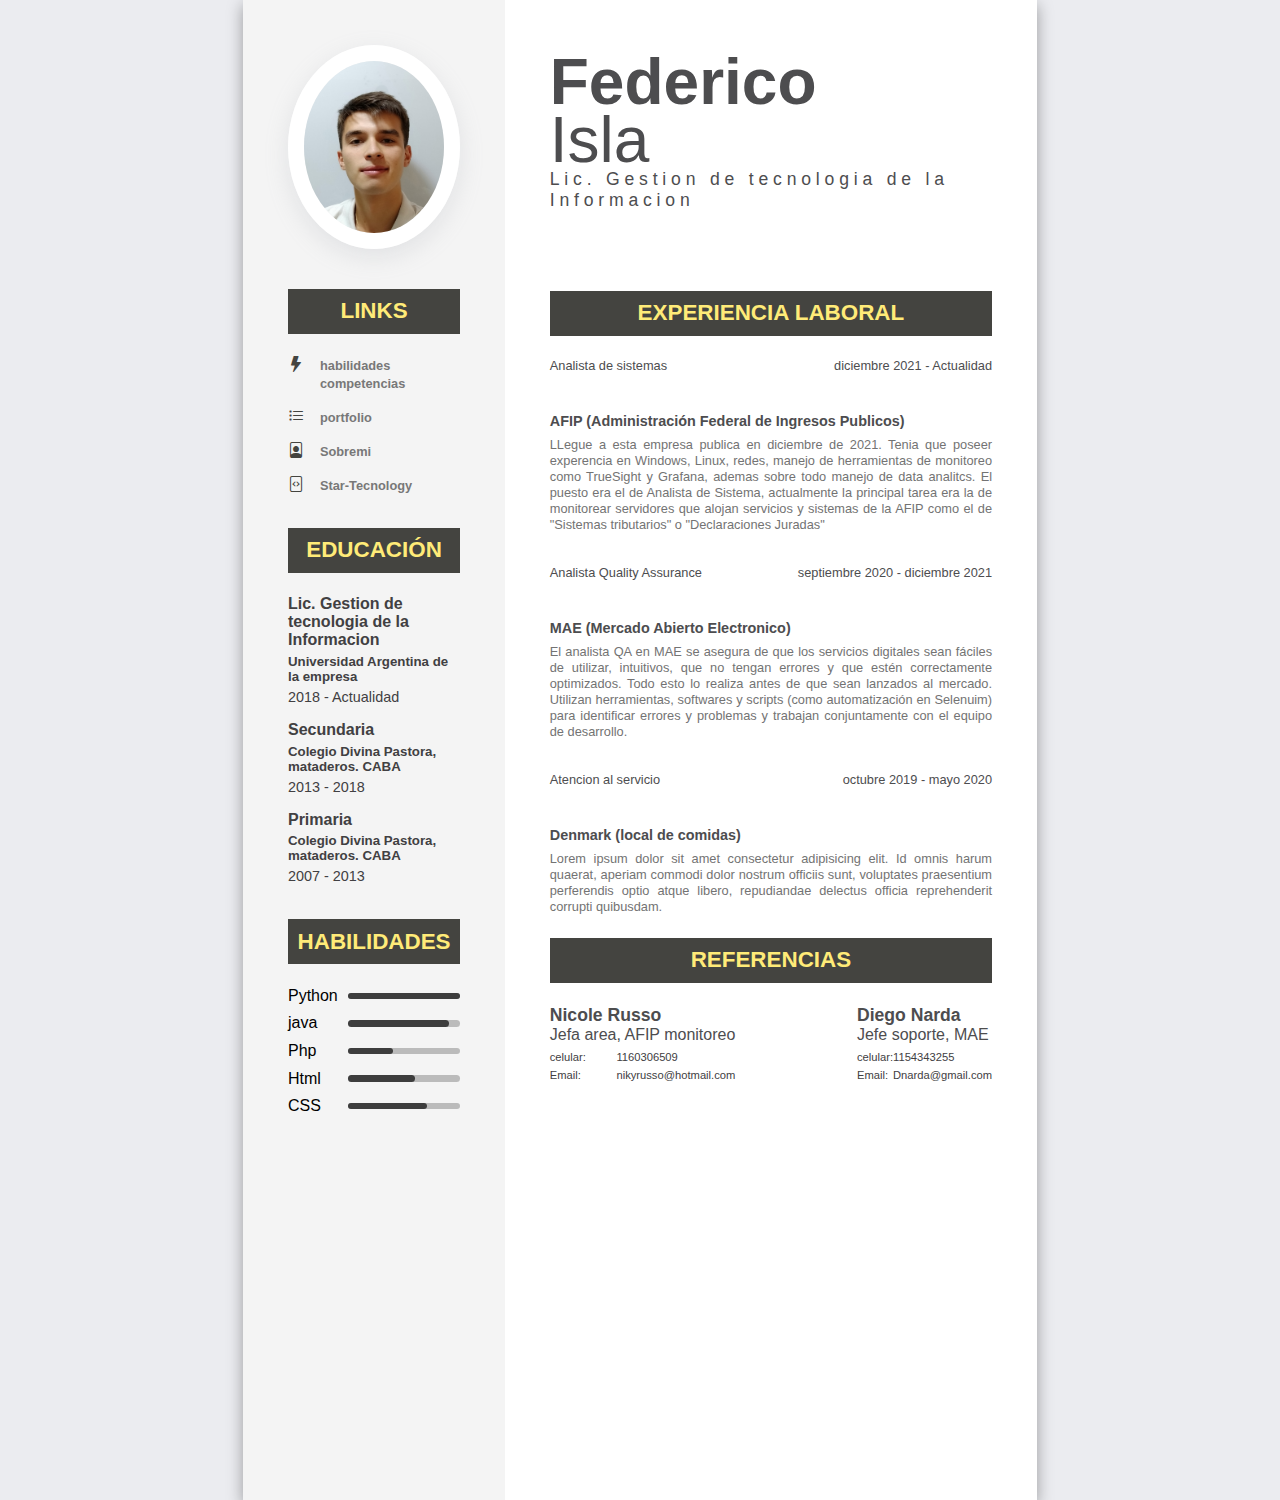
<file: index.html>
<!DOCTYPE html>
<html lang="en">
<head>
    <meta charset="UTF-8">
    <meta http-equiv="X-UA-Compatible" content="IE=edge">
    <meta name="viewport" content="width=device-width, initial-scale=1.0">
    <link rel="icon" href="icono.png">
    <link rel="stylesheet" href="https://cdn.jsdelivr.net/npm/bootstrap-icons@1.9.1/font/bootstrap-icons.css">
    <title>Curricumul - Federico Isla</title>
    <link rel="stylesheet" href="diseño.css">
</head>
<body>
    <section class="seccion-general">
        <div class="parte-izquierda">
            <div class="caja-foto">
                <img src="perfil.jpg" alt="">
            </div>
            <div class="contacto-caja">
                <h2 class="titulo">links</h2>
                <div class="contacto-lista">
                    <div class="iconos">
                        <i class="bi bi-lightning-fill"></i>
                    </div>
                    <div class="contacto-texto">
                        <a href="habilidades-competencias.html">habilidades competencias</a>
                    </div>
                </div>
                <div class="contacto-lista">
                    <div class="iconos">
                        <i class="bi bi-list-task"></i>
                    </div>
                    <div class="contacto-texto">
                        <a href="portfolio.html">portfolio</a>
                    </div>
                </div>
                <div class="contacto-lista">
                    <div class="iconos">
                        <i class="bi bi-file-person"></i>
                    </div>
                    <div class="contacto-texto">
                        <a href="sobremi.html">Sobremi</a>
                    </div>
                </div>
                <div class="contacto-lista">
                    <div class="iconos">
                        <i class="bi bi-file-code"></i>
                    </div>
                    <div class="contacto-texto">
                        <a href="https://federicoisla72.github.io/Grupo-6---Desarrollo-web/">Star-Tecnology</a>
                    </div>
                </div>
            </div>
            <div class="educación-caja">
                <h2 class="titulo">Educación</h2>
                <div class="curso">
                    <h2 class="educación-titulo">Lic. Gestion de tecnologia de la Informacion</h2>
                    <h5 class="colegio-nombre">Universidad Argentina de la empresa</h5>
                    <p class="educación-fecha">2018 - Actualidad</p>
                </div>
                <div class="curso">
                    <h2 class="educación-titulo">Secundaria</h2>
                    <h5 class="colegio-nombre">Colegio Divina Pastora, mataderos. CABA</h5>
                    <p class="educación-fecha">2013 - 2018</p>
                </div>
                <div class="curso">
                    <h2 class="educación-titulo">Primaria</h2>
                    <h5 class="colegio-nombre">Colegio Divina Pastora, mataderos. CABA</h5>
                    <p class="educación-fecha">2007 - 2013</p>
                </div>
            </div>
            <div class="Habilidades-caja">
                <h2 class="titulo">Habilidades</h2>
                <div class="habilidad">
                    <div class="habilidad-izquierda">
                        <p>Python</p>
                    </div>
                    <div class="habilidad-derecha">
                        <div class="barrita-porcentaje">
                            <div class="barrita" style="width: 100%;"></div>
                        </div>
                    </div>
                </div>
                <div class="habilidad">
                    <div class="habilidad-izquierda">
                        <p>java</p>
                    </div>
                    <div class="habilidad-derecha">
                        <div class="barrita-porcentaje">
                            <div class="barrita" style="width: 90%;"></div>
                        </div>
                    </div>
                </div>
                <div class="habilidad">
                    <div class="habilidad-izquierda">
                        <p>Php</p>
                    </div>
                    <div class="habilidad-derecha">
                        <div class="barrita-porcentaje">
                            <div class="barrita" style="width: 40%;"></div>
                        </div>
                    </div>
                </div>
                <div class="habilidad">
                    <div class="habilidad-izquierda">
                        <p>Html</p>
                    </div>
                    <div class="habilidad-derecha">
                        <div class="barrita-porcentaje">
                            <div class="barrita" style="width: 60%;"></div>
                        </div>
                    </div>
                </div>
                <div class="habilidad">
                    <div class="habilidad-izquierda">
                        <p>CSS</p>
                    </div>
                    <div class="habilidad-derecha">
                        <div class="barrita-porcentaje">
                            <div class="barrita" style="width: 70%;"></div>
                        </div>
                    </div>
                </div>
            </div>
        </div>
        <div class="parte-derecha">
            <div class="encabezado">
                <h1 class="nombre">Federico</h1>
                <h1 class="apellido">Isla</h1>
                <p class="posicion">Lic. Gestion de tecnologia de la Informacion</p>
            </div>
            <div class="trabajo-caja">
                <h2 class="titulo">Experiencia Laboral</h2>
                <div class="trabajo">
                    <div class="fecha-trabajo">
                        <p class="trabajo">Analista de sistemas</p>
                        <p class="fecha">diciembre 2021 - Actualidad</p>
                    </div>
                    <h2 class="nombre-empresa">AFIP (Administración Federal de Ingresos Publicos)</h2>
                    <p class="texto-trabajo">LLegue a esta empresa publica en diciembre de 2021. Tenia que poseer experencia en
                        Windows, Linux, redes, manejo de herramientas de monitoreo como TrueSight y Grafana, ademas sobre todo manejo de data analitcs.
                        El puesto era el de Analista de Sistema, actualmente la principal tarea era la de monitorear servidores que alojan servicios y sistemas de la AFIP
                        como el de "Sistemas tributarios" o "Declaraciones Juradas"
                    </p>
                </div>
                <div class="trabajo">
                    <div class="fecha-trabajo">
                        <p class="trabajo">Analista Quality Assurance</p>
                        <p class="fecha">septiembre 2020 - diciembre 2021</p>
                    </div>
                    <h2 class="nombre-empresa">MAE (Mercado Abierto Electronico)</h2>
                    <p class="texto-trabajo">El analista QA en MAE se asegura de que los servicios digitales sean fáciles de utilizar, intuitivos, que no tengan errores 
                        y que estén correctamente optimizados. Todo esto lo realiza antes de que sean lanzados al mercado.
                        Utilizan herramientas, softwares y scripts (como automatización en Selenuim) para identificar errores y problemas y trabajan 
                        conjuntamente con el equipo de desarrollo.</p>
                </div>
                <div class="trabajo">
                    <div class="fecha-trabajo">
                        <p class="trabajo">Atencion al servicio</p>
                        <p class="fecha">octubre 2019 - mayo 2020</p>
                    </div>
                    <h2 class="nombre-empresa">Denmark (local de comidas)</h2>
                    <p class="texto-trabajo">Lorem ipsum dolor sit amet consectetur adipisicing elit. Id omnis harum quaerat, aperiam commodi dolor nostrum officiis sunt, 
                        voluptates praesentium perferendis optio atque libero, repudiandae delectus officia reprehenderit corrupti quibusdam.</p>
                </div>
            </div>
            <div class="referencia-caja">
                <h2 class="titulo">Referencias</h2>
                <div class="referencias">
                    <div class="referencia-izquierda">
                        <h4 class="nombre">Nicole Russo</h4>
                        <p class="nombre-compañia">Jefa area, AFIP monitoreo</p>
                        <div class="celular">
                            <div class="celular-texto">
                                <p>celular:</p>
                                <p>Email:</p>
                            </div>
                            <div class="numero-celular">
                                <p>1160306509</p>
                                <p>nikyrusso@hotmail.com</p>
                            </div>
                        </div>
                    </div>
                    <div class="referencia-derecha">
                        <h4 class="nombre">Diego Narda</h4>
                        <p class="nombre-compañia">Jefe soporte, MAE</p>
                        <div class="celular">
                            <div class="celular-texto">
                                <p>celular:</p>
                                <p>Email:</p>
                            </div>
                            <div class="numero-celular">
                                <p>1154343255</p>
                                <p>Dnarda@gmail.com</p>
                            </div>
                        </div>
                    </div>
                </div>
            </div>
        </div>
    </section>
</body>
</html>
</file>
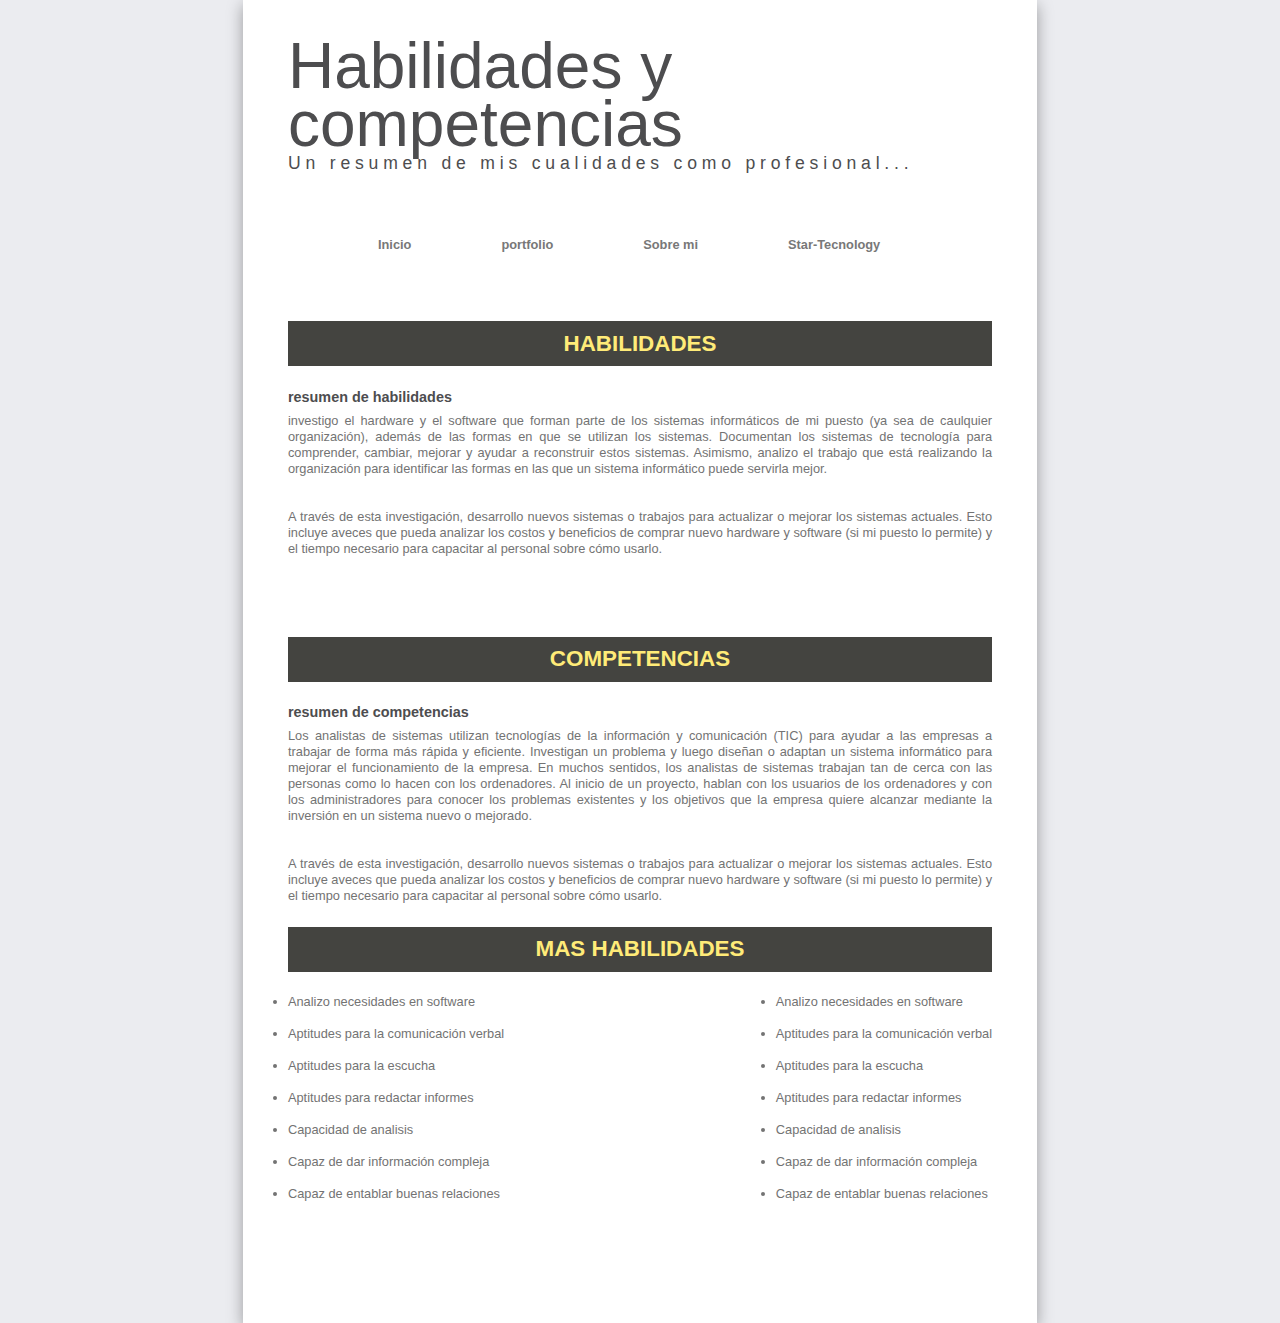
<file: habilidades-competencias.html>
<!DOCTYPE html>
<html lang="en">
<head>
    <meta charset="UTF-8">
    <meta http-equiv="X-UA-Compatible" content="IE=edge">
    <meta name="viewport" content="width=device-width, initial-scale=1.0">
    <title>Habilidades y competencias</title>
    <link rel="icon" href="icono.png">
    <link rel="stylesheet" href="diseño-habilidades-competencias.css">
</head>
<body>
    <section class="seccion-general">
        <div class="parte-general">
            <div class="encabezado">
                <h1 class="apellido">Habilidades y</h1>
                <h1 class="apellido">competencias</h1>
                <p class="posicion">Un resumen de mis cualidades como profesional...</p>
            </div>
            <div class="menu">
                <nav>
                    <ul>
                      <li><a href="index.html">Inicio</a></li>
                      <li><a href="portfolio.html">portfolio</a></li>
                      <li><a href="sobremi.html">Sobre mi</a></li>
                      <li><a href="https://federicoisla72.github.io/Grupo-6---Desarrollo-web/">Star-Tecnology</a></li>
                    </ul>
                </nav>
            </div>
            <div class="trabajo-caja">
                <h2 class="titulo">habilidades</h2>
                <div class="trabajo">
                    <h2 class="nombre-empresa">resumen de habilidades</h2>
                    <p class="texto-trabajo">investigo el hardware y el software que forman parte de los sistemas informáticos de mi puesto
                        (ya sea de caulquier organización), además de las formas en que se utilizan los sistemas. Documentan los sistemas de tecnología para 
                        comprender, cambiar, mejorar y ayudar a reconstruir estos sistemas. Asimismo, analizo el trabajo que está 
                        realizando la organización para identificar las formas en las que un sistema informático puede servirla mejor.
                    </p>
                </div>
                <div class="trabajo">
                    <p class="texto-trabajo">A través de esta investigación, desarrollo nuevos sistemas o trabajos para actualizar o mejorar los sistemas actuales. 
                         Esto incluye aveces que pueda analizar los costos y beneficios de comprar nuevo hardware 
                        y software (si mi puesto lo permite) y el tiempo necesario para capacitar al personal sobre cómo usarlo.</p>
                </div>
            </div>
            <div class="trabajo-caja">
                <h2 class="titulo">Competencias</h2>
                <div class="trabajo">
                    <h2 class="nombre-empresa">resumen de competencias</h2>
                    <p class="texto-trabajo">Los analistas de sistemas utilizan tecnologías de la información y comunicación (TIC) para ayudar a las empresas a trabajar
                         de forma más rápida y eficiente. Investigan un problema y luego diseñan o adaptan un sistema informático para mejorar el funcionamiento de la empresa.
                        En muchos sentidos, los analistas de sistemas trabajan tan de cerca con las personas como lo hacen con los ordenadores. Al inicio de un proyecto, hablan
                        con los usuarios de los ordenadores y con los administradores para conocer los problemas existentes y los objetivos que la empresa quiere alcanzar mediante la inversión en un sistema nuevo o mejorado.
                    </p>
                </div>
                <div class="trabajo">
                    <p class="texto-trabajo">A través de esta investigación, desarrollo nuevos sistemas o trabajos para actualizar o mejorar los sistemas actuales. 
                         Esto incluye aveces que pueda analizar los costos y beneficios de comprar nuevo hardware 
                        y software (si mi puesto lo permite) y el tiempo necesario para capacitar al personal sobre cómo usarlo.</p>
                </div>
            </div>
            <div class="referencia-caja">
                <h2 class="titulo">mas habilidades</h2>
                <div class="referencias">
                    <div class="referencia-izquierda">
                        <li class="nombre-compañia">Analizo necesidades en software</li>
                        <li class="nombre-compañia">Aptitudes para la comunicación verbal</li>
                        <li class="nombre-compañia">Aptitudes para la escucha</li>
                        <li class="nombre-compañia">Aptitudes para redactar informes</li>
                        <li class="nombre-compañia">Capacidad de analisis</li>
                        <li class="nombre-compañia">Capaz de dar información compleja</li>
                        <li class="nombre-compañia">Capaz de entablar buenas relaciones</li>
                    </div>
                    <div class="referencia-derecha">
                        <li class="nombre-compañia">Analizo necesidades en software</li>
                        <li class="nombre-compañia">Aptitudes para la comunicación verbal</li>
                        <li class="nombre-compañia">Aptitudes para la escucha</li>
                        <li class="nombre-compañia">Aptitudes para redactar informes</li>
                        <li class="nombre-compañia">Capacidad de analisis</li>
                        <li class="nombre-compañia">Capaz de dar información compleja</li>
                        <li class="nombre-compañia">Capaz de entablar buenas relaciones</li>
                    </div>
                </div>
            </div>
        </div>
    </section>
</body>
</html>
</file>
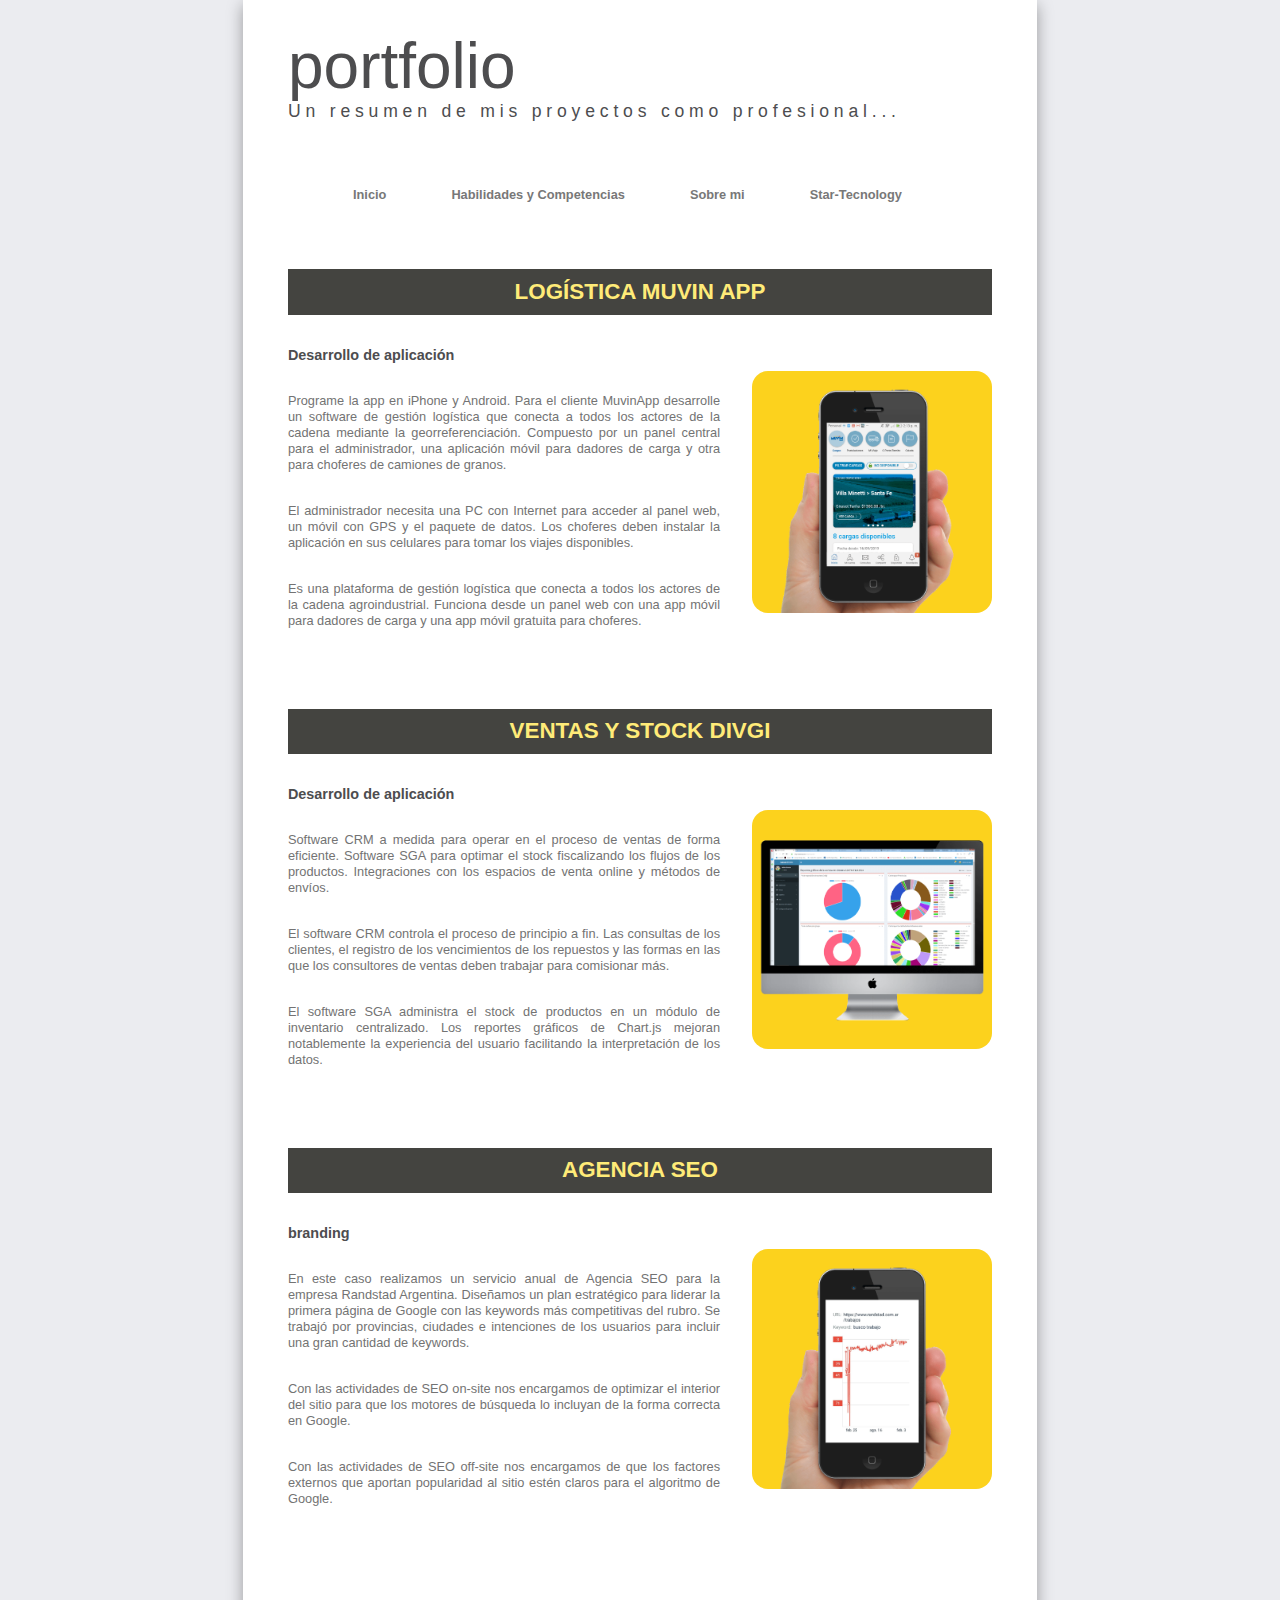
<file: portfolio.html>
<!DOCTYPE html>
<html lang="en">
<head>
    <meta charset="UTF-8">
    <meta http-equiv="X-UA-Compatible" content="IE=edge">
    <meta name="viewport" content="width=device-width, initial-scale=1.0">
    <link rel="icon" href="icono.png">
    <title>Portfolio</title>
    <link rel="stylesheet" href="portfolio.css">
</head>
<body>
    <section class="seccion-general">
        <div class="parte-general">
            <div class="encabezado">
                <h1 class="apellido">portfolio</h1>
                <p class="posicion">Un resumen de mis proyectos como profesional...</p>
            </div>
            <div class="menu">
                <nav>
                    <ul>
                      <li><a href="index.html">Inicio</a></li>
                      <li><a href="habilidades-competencias.html">Habilidades y Competencias</a></li>
                      <li><a href="sobremi.html">Sobre mi</a></li>
                      <li><a href="https://federicoisla72.github.io/Grupo-6---Desarrollo-web/">Star-Tecnology</a></li>
                    </ul>
                </nav>
            </div>
            <div class="trabajo-caja">
                <h2 class="titulo">logística muvin app</h2>
                <div class="trabajo">
                    <h2 class="nombre-empresa">Desarrollo de aplicación</h2>
                    <img src="app.png" alt="">
                    <p class="texto-trabajo">Programe la app en iPhone y Android.
                        Para el cliente MuvinApp desarrolle un software de gestión logística que conecta a todos 
                        los actores de la cadena mediante la georreferenciación.
                        Compuesto por un panel central para el administrador, una aplicación móvil para dadores de
                        carga y otra para choferes de camiones de granos.
                    </p>
                    <p class="texto-trabajo">
                        El administrador necesita una PC con Internet para acceder al panel web, un móvil con GPS 
                        y el paquete de datos. Los choferes deben instalar la aplicación en sus celulares para tomar los viajes disponibles. 
                    </p>
                    <p class="texto-trabajo">
                        Es una plataforma de gestión logística que conecta a todos los actores de la cadena agroindustrial.
                        Funciona desde un panel web con una app móvil para dadores de carga y una app móvil gratuita para choferes.
                    </p>
                </div>
            </div>
            <div class="trabajo-caja">
                <h2 class="titulo">ventas y stock divgi</h2>
                <div class="trabajo">
                    <h2 class="nombre-empresa">Desarrollo de aplicación</h2>
                    <img src="app2.png" alt="">
                    <p class="texto-trabajo">Software CRM a medida para operar en el proceso de ventas de forma eficiente.
                        Software SGA para optimar el stock fiscalizando los flujos de los productos.
                        Integraciones con los espacios de venta online y métodos de envíos.
                    </p>
                    <p class="texto-trabajo">
                        El software CRM controla el proceso de principio a fin. Las consultas de los clientes, el registro 
                        de los vencimientos de los repuestos y las formas en las que los consultores de ventas deben trabajar para comisionar más.
                    </p>
                    <p class="texto-trabajo">
                        El software SGA administra el stock de productos en un módulo de inventario centralizado. Los reportes gráficos de Chart.js 
                        mejoran notablemente la experiencia del usuario facilitando la interpretación de los datos. 
                    </p>
                </div>
            </div>
            <div class="trabajo-caja">
                <h2 class="titulo">agencia seo</h2>
                <div class="trabajo">
                    <h2 class="nombre-empresa">branding</h2>
                    <img src="app3.png" alt="">
                    <p class="texto-trabajo">En este caso realizamos un servicio anual de Agencia SEO para la empresa Randstad Argentina.
                        Diseñamos un plan estratégico para liderar la primera página de Google con las keywords más competitivas del rubro.
                        Se trabajó por provincias, ciudades e intenciones de los usuarios para incluir una gran cantidad de keywords. 
                    </p>
                    <p class="texto-trabajo">
                        Con las actividades de SEO on-site nos encargamos de optimizar el interior del sitio para que los motores de búsqueda 
                        lo incluyan de la forma correcta en Google.
                    </p>
                    <p class="texto-trabajo">
                        Con las actividades de SEO off-site nos encargamos de que los factores externos que aportan popularidad al sitio estén 
                        claros para el algoritmo de Google.
                    </p>
                </div>
            </div>
        </div>
    </section>
</body>
</html>
</file>
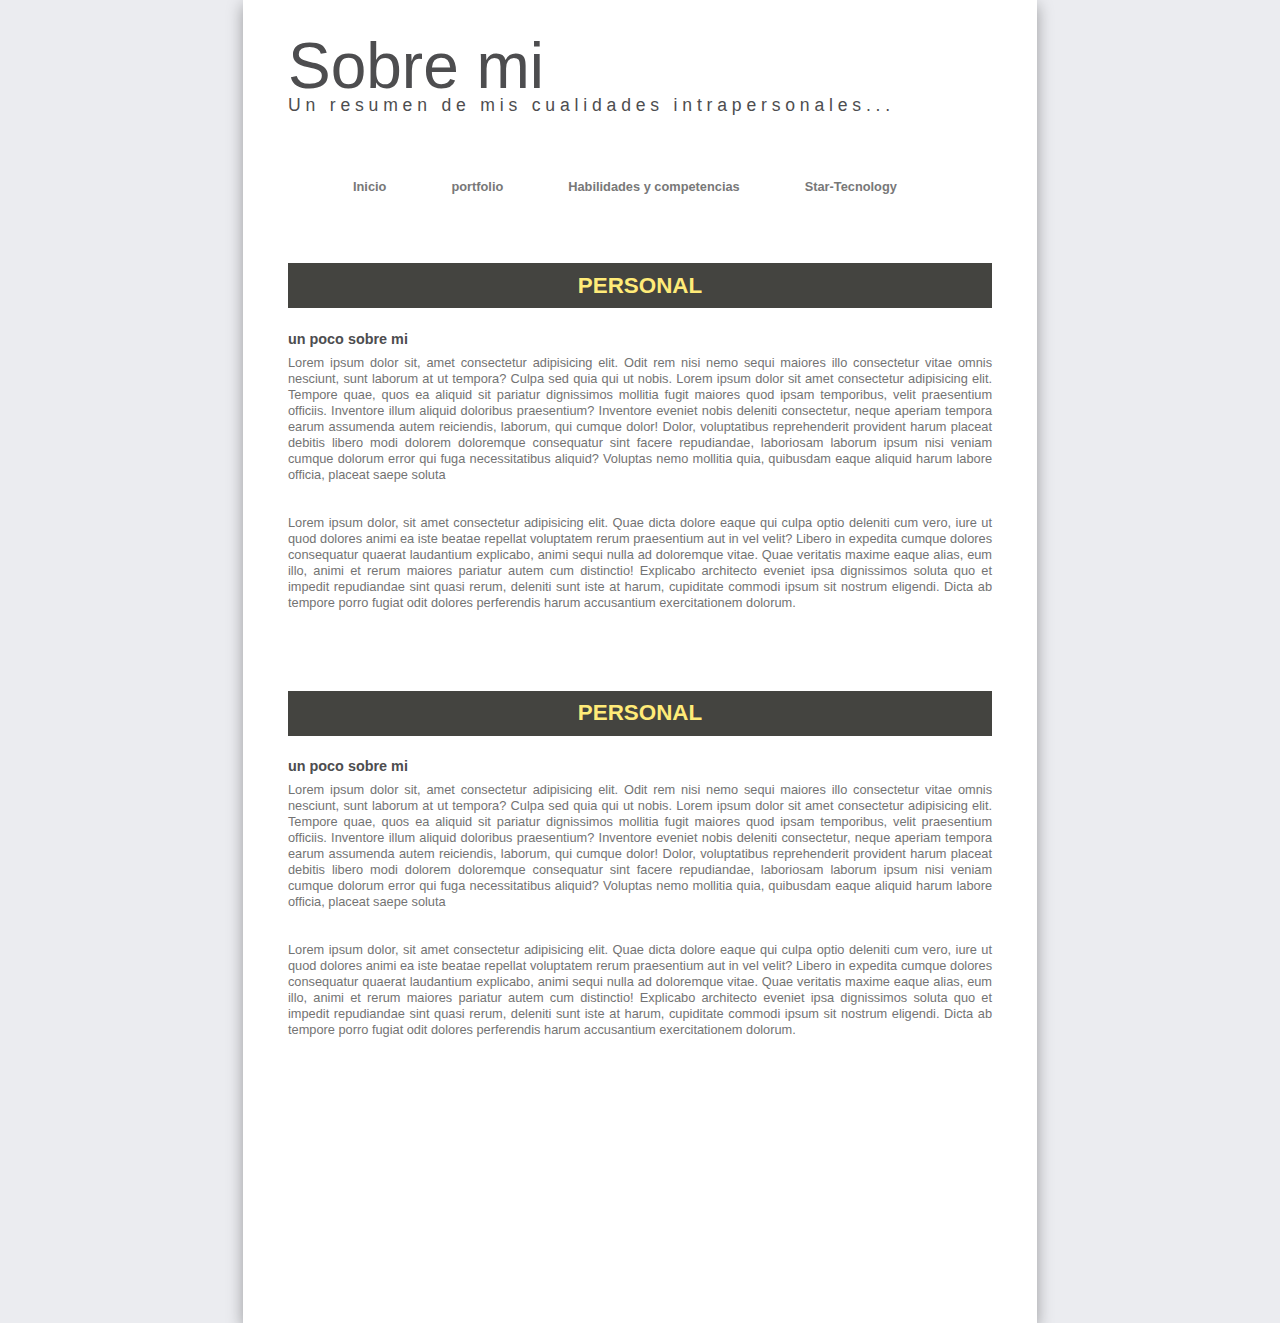
<file: sobremi.html>
<!DOCTYPE html>
<html lang="en">
<head>
    <meta charset="UTF-8">
    <meta http-equiv="X-UA-Compatible" content="IE=edge">
    <meta name="viewport" content="width=device-width, initial-scale=1.0">
    <title>Sobre mi</title>
    <link rel="icon" href="icono.png">
    <link rel="stylesheet" href="sobremi.css">
</head>
<body>
    <section class="seccion-general">
        <div class="parte-general">
            <div class="encabezado">
                <h1 class="apellido">Sobre mi</h1>
                <p class="posicion">Un resumen de mis cualidades intrapersonales... </p>
            </div>
            <div class="menu">
                <nav>
                    <ul>
                      <li><a href="index.html">Inicio</a></li>
                      <li><a href="portfolio.html">portfolio</a></li>
                      <li><a href="habilidades-competencias.html">Habilidades y competencias</a></li>
                      <li><a href="https://federicoisla72.github.io/Grupo-6---Desarrollo-web/">Star-Tecnology</a></li>
                    </ul>
                </nav>
            </div>
            <div class="trabajo-caja">
                <h2 class="titulo">personal</h2>
                <div class="trabajo">
                    <h2 class="nombre-empresa">un poco sobre mi</h2>
                    <p class="texto-trabajo">Lorem ipsum dolor sit, amet consectetur adipisicing elit. 
                        Odit rem nisi nemo sequi maiores illo consectetur vitae omnis nesciunt, sunt laborum at ut tempora? Culpa sed quia qui ut nobis.
                        Lorem ipsum dolor sit amet consectetur adipisicing elit. Tempore quae, quos ea aliquid sit pariatur dignissimos mollitia fugit maiores quod ipsam temporibus,
                         velit praesentium officiis. Inventore illum aliquid doloribus praesentium? Inventore eveniet nobis deleniti consectetur, neque aperiam tempora earum assumenda autem reiciendis, 
                         laborum, qui cumque dolor! Dolor, voluptatibus reprehenderit provident harum placeat debitis libero modi dolorem doloremque consequatur sint facere repudiandae, laboriosam 
                         laborum ipsum nisi veniam cumque dolorum error qui fuga necessitatibus aliquid? Voluptas nemo mollitia quia, quibusdam eaque aliquid harum labore officia, placeat saepe soluta 
                    </p>
                </div>
                <div class="trabajo">
                    <p class="texto-trabajo">Lorem ipsum dolor, sit amet consectetur adipisicing elit. Quae dicta dolore eaque qui culpa optio deleniti cum vero, iure ut quod dolores animi ea iste beatae
                         repellat voluptatem rerum praesentium aut in vel velit? Libero in expedita cumque dolores consequatur quaerat laudantium explicabo, animi sequi nulla ad doloremque vitae. 
                         Quae veritatis maxime eaque alias, eum illo, animi et rerum maiores pariatur autem cum distinctio! Explicabo architecto eveniet ipsa dignissimos soluta quo et impedit repudiandae 
                         sint quasi rerum, deleniti sunt iste at harum, cupiditate commodi ipsum sit nostrum eligendi. Dicta ab tempore porro fugiat odit dolores perferendis harum accusantium exercitationem dolorum.</p>
                </div>
            </div>
            <div class="trabajo-caja">
                <h2 class="titulo">personal</h2>
                <div class="trabajo">
                    <h2 class="nombre-empresa">un poco sobre mi</h2>
                    <p class="texto-trabajo">Lorem ipsum dolor sit, amet consectetur adipisicing elit. 
                        Odit rem nisi nemo sequi maiores illo consectetur vitae omnis nesciunt, sunt laborum at ut tempora? Culpa sed quia qui ut nobis.
                        Lorem ipsum dolor sit amet consectetur adipisicing elit. Tempore quae, quos ea aliquid sit pariatur dignissimos mollitia fugit maiores quod ipsam temporibus,
                         velit praesentium officiis. Inventore illum aliquid doloribus praesentium? Inventore eveniet nobis deleniti consectetur, neque aperiam tempora earum assumenda autem reiciendis, 
                         laborum, qui cumque dolor! Dolor, voluptatibus reprehenderit provident harum placeat debitis libero modi dolorem doloremque consequatur sint facere repudiandae, laboriosam 
                         laborum ipsum nisi veniam cumque dolorum error qui fuga necessitatibus aliquid? Voluptas nemo mollitia quia, quibusdam eaque aliquid harum labore officia, placeat saepe soluta 
                    </p>
                </div>
                <div class="trabajo">
                    <p class="texto-trabajo">Lorem ipsum dolor, sit amet consectetur adipisicing elit. Quae dicta dolore eaque qui culpa optio deleniti cum vero, iure ut quod dolores animi ea iste beatae
                         repellat voluptatem rerum praesentium aut in vel velit? Libero in expedita cumque dolores consequatur quaerat laudantium explicabo, animi sequi nulla ad doloremque vitae. 
                         Quae veritatis maxime eaque alias, eum illo, animi et rerum maiores pariatur autem cum distinctio! Explicabo architecto eveniet ipsa dignissimos soluta quo et impedit repudiandae 
                         sint quasi rerum, deleniti sunt iste at harum, cupiditate commodi ipsum sit nostrum eligendi. Dicta ab tempore porro fugiat odit dolores perferendis harum accusantium exercitationem dolorum.</p>
                </div>
            </div>
        </div>
    </section>
</body>
</html>
</file>
<file: diseño.css>
*{
    padding: 0;
    margin: 0;
    box-sizing: border-box;
}

body{
    background-color: #EBECF0;
}
.seccion-general{
    width: 210mm;
    height: 397mm;
    background-color: white;
    margin: 0 auto;
    box-shadow: rgba(0, 0, 0, 0.35) 0px 5px 15px;
    display: flex;
}

.seccion-general .parte-izquierda{
    width: 40%;
    height: 100%;
    background-color: #F4F4F4;
    padding: 2.8rem;
}
.parte-izquierda .caja-foto{
    margin-bottom: 2.2rem;
}
.parte-izquierda .caja-foto img{
    width: 100%;
    height: 100%;
    border-radius: 50%;
    border: 1rem solid white;
    box-shadow: rgba(149, 157, 165, 0.2) 0px 8px 24px;
}
.titulo{
    font-family: 'Public Sans', sans-serif;
    font-size: 1.4rem;
    text-transform: uppercase;
    padding: 0.6rem;
    background-color: #444440;
    color: rgb(255, 235, 120);
    text-align: center;
    margin: 1.4rem 0;
}
.contacto-caja{
    margin-bottom: 2.1rem;
}

.contacto-texto a{
    font-family: 'Open Sans', sans-serif;
    font-size: 0.8rem; 
    text-decoration: none;
    color: rgb(120, 120, 120);
    font-weight: bold;
}

.contacto-caja .contacto-lista{
    display: flex;
    gap: 1rem;
    margin-bottom: 1rem;
    font-family: 'Lato', sans-serif;
    color: #444440;
    font-size: 1rem;
}
.educación-caja{
    margin-bottom: 2.2rem;
    font-family: 'Lato', sans-serif;
}

.educación-caja .curso{
    margin-bottom: 1rem;
    color: #414042;
}

.educación-caja .educación-titulo{
    font-size: 1rem;
    font-weight: 800;
    margin-bottom: .3rem;
}
.educación-caja .colegio-nombre{
    margin-bottom: 0.3rem;
    font-weight: 600;
    
}
.educación-caja .educación-fecha{
    font-size: 0.9rem;
}
.Habilidades-caja .habilidad{
    display: flex;
    justify-content: space-between;
    align-items: center;
    margin-bottom: 0.6rem;
    font-family: 'Lato', sans-serif;
}
.Habilidades-caja .habilidad .habilidad-derecha .barrita-porcentaje{
    background-color: #BBBBBB;
    height:0.4rem;
    width: 7rem;
    border-radius: 0.4rem;
}
.Habilidades-caja .habilidad .habilidad-derecha .barrita{
    background-color: #3D3D3D;
    height: 100%;
    border-radius: inherit;
}








.links-caja .listalinks{
    display: flex;
    gap: 1rem;
    margin-bottom: 1rem;
    font-family: 'Lato', sans-serif;
    color: #444440;
    font-size: 1rem;
}

.links-texto{
    padding-bottom: 1rem;
}

.parte-derecha{
    padding: 2.8rem;
}

.parte-derecha .encabezado{
    font-family: 'Open Sans', sans-serif; 
    color: #4D4D4F;
    margin-bottom: 2.2rem;
}

.parte-derecha .encabezado .nombre{
    font-size: 4rem;
}

.parte-derecha .encabezado .apellido{
    font-size: 4em;
    font-weight: 400;
    margin-top: -1rem;
}
.parte-derecha .encabezado .posicion{
    letter-spacing: 0.3rem;
    margin-top: -0.5rem;
    font-size: 1.1rem;
}
.trabajo-caja{
    margin-top: 5rem;
    font-family: 'Lato', sans-serif;
}

.trabajo-caja .trabajo:not(:last-child){
    margin-bottom: 2rem;
}
.trabajo-caja .trabajo .fecha-trabajo{
    display: flex;
    justify-content: space-between;
    color: #4D4D4F;
    margin-bottom: 0.5rem;
    font-size: 0.8rem;
    font-weight: 500;
}
.trabajo-caja .trabajo .nombre-empresa{
    font-size: 0.9rem;
    font-weight: 700;
    margin-bottom: 0.5rem;
    color: #4D4D4F;
}
.trabajo-caja .trabajo .texto-trabajo{
    color: #737373;
    font-size: 0.8rem;
    text-align: justify;
    line-height: 1rem;
}

.referencia-caja .referencias{
    display: flex;
    justify-content: space-between;
    margin-top: 1rem;
    font-family: 'Lato', sans-serif;
    color: #4D4D4F;
}
.referencia-caja .referencias .nombre{
    font-weight: 800;
    font-size: 1.1rem;
}

.referencia-caja .referencias .nombre-empresa{
    margin: 0.5rem 0;
    font-size: 0.9rem;
}
.referencia-caja .referencias .celular{
    display: flex;
    justify-content: space-between;
    font-size: 0.7rem;
    color: #414042;
}
.referencia-caja .referencias .celular p{
    margin: 0.4rem 0;
}
.referencia-caja .referencias .celular .texto-celular{
    font-weight: 600;
}
.texto-derecha{
    text-align: left;
}

@media (max-width: 576px){
    .seccion-general .parte-izquierda{
        width: 20%;
        height: 100%;
        background-color: #F4F4F4;
        padding: 0.20rem;
    }

    .titulo{
        font-size: 3mm;
    }

    .contacto-caja{
        margin-bottom: 2.1rem;
        font-size: 0.3em;
    }

    .educación-caja{
        margin-bottom: 2.0rem;
        font-family: 'Lato', sans-serif;
        font-size: 3mm;
    }
    
    .educación-caja .curso{
        margin-bottom: 1rem;
        color: #414042;
        font-size: 3mm;
    }
    
    .educación-caja .educación-titulo{
        font-size: 0.80rem;
        font-weight: 800;
        margin-bottom: .3rem;
    }
    
    .Habilidades-caja .habilidad{
        display: flex;
        justify-content: space-between;
        align-items: center;
        margin-bottom: 0.6rem;
        font-family: 'Lato', sans-serif;
    }
    .Habilidades-caja .habilidad .habilidad-derecha .barrita-porcentaje{
        background-color: #BBBBBB;
        height: 0.4rem;
        width: 4rem;
        border-radius: 0.4rem;
    }
    .Habilidades-caja .habilidad .habilidad-derecha .barrita{
        background-color: #3D3D3D;
        height: 100%;
        border-radius: inherit;
    }

    .seccion-general .parte-derecha{
        width: 20em;
        height: 1em;
        background-color: #F4F4F4;
        padding: 0.1rem;
    }

}
</file>
<file: diseño-habilidades-competencias.css>
*{
    padding: 0;
    margin: 0;
    box-sizing: border-box;
}

body{
    background-color: #EBECF0;
}

.seccion-general{
    width: 210mm;
    height: 350mm;
    background-color: white;
    margin: 0 auto;
    box-shadow: rgba(0, 0, 0, 0.35) 0px 5px 15px;
    display: flex;
}

.titulo{
    font-family: 'Public Sans', sans-serif;
    font-size: 1.4rem;
    text-transform: uppercase;
    padding: 0.6rem;
    background-color: #444440;
    color: rgb(255, 235, 120);
    text-align: center;
    margin: 1.4rem 0;
}

.parte-general{
    padding: 2.8rem;
}
.parte-general .encabezado{
    font-family: 'Open Sans', sans-serif; 
    color: #4D4D4F;
    margin-bottom: 2.2rem;
}
.parte-general .encabezado .nombre{
    font-size: 4rem;
}

.parte-general .encabezado .apellido{
    font-size: 4em;
    font-weight: 400;
    margin-top: -1rem;
}

.parte-general .encabezado .posicion{
    letter-spacing: 0.3rem;
    margin-top: -0.5rem;
    font-size: 1.1rem;
}

.menu{
    padding-top: 1rem;
    padding-bottom: 1rem;
}

.nav{
    float: right;
}
  
nav ul li{
    list-style: none;
    margin-left: 90px;
    padding: 12px 0;
    float: left;
    position: relative;
}
  
nav ul li a{
    font-family: 'Open Sans', sans-serif;
    font-size: 0.8rem; 
    text-decoration: none;
    color: rgb(120, 120, 120);
    font-weight: bold;
}

.trabajo-caja{
    margin-top: 5rem;
    font-family: 'Lato', sans-serif;
}

.trabajo-caja .trabajo:not(:last-child){
    margin-bottom: 2rem;
}
.trabajo-caja .trabajo .fecha-trabajo{
    display: flex;
    justify-content: space-between;
    color: #4D4D4F;
    margin-bottom: 0.5rem;
    font-size: 0.8rem;
    font-weight: 500;
}
.trabajo-caja .trabajo .nombre-empresa{
    font-size: 0.9rem;
    font-weight: 700;
    margin-bottom: 0.5rem;
    color: #4D4D4F;
}
.trabajo-caja .trabajo .texto-trabajo{
    color: #737373;
    font-size: 0.8rem;
    text-align: justify;
    line-height: 1rem;
}
.referencia-caja .referencias{
    display: flex;
    justify-content: space-between;
    margin-top: 1rem;
    font-family: 'Lato', sans-serif;
    color: #4D4D4F;
}

li{
    color: #737373;
    font-size: 0.8rem;
    text-align: justify;
    line-height: 1rem;
    padding-bottom: 1rem;
}
</file>
<file: portfolio.css>
*{
    padding: 0;
    margin: 0;
    box-sizing: border-box;
}

body{
    background-color: #EBECF0;
}

.seccion-general{
    width: 210mm;
    height: 430mm;
    background-color: white;
    margin: 0 auto;
    box-shadow: rgba(0, 0, 0, 0.35) 0px 5px 15px;
    display: flex;
}

.titulo{
    font-family: 'Public Sans', sans-serif;
    font-size: 1.4rem;
    text-transform: uppercase;
    padding: 0.6rem;
    background-color: #444440;
    color: rgb(255, 235, 120);
    text-align: center;
    margin: 1.4 rem 0;
}

.parte-general{
    padding: 2.8rem;
}

.parte-general .encabezado{
    font-family: 'Open Sans', sans-serif; 
    color: #4D4D4F;
    margin-bottom: 2.2rem;
}

.parte-general .encabezado .apellido{
    font-size: 4em;
    font-weight: 400;
    margin-top: -1rem;
    margin-bottom: 0.4rem;
}

.parte-general .encabezado .posicion{
    letter-spacing: 0.3rem;
    margin-top: -0.5rem;
    font-size: 1.1rem;
}

.menu{
    padding-top: 1rem;
    padding-bottom: 1rem;
}

.nav{
    float: right;
}
  
nav ul li{
    list-style: none;
    margin-left: 65px;
    padding: 12px 0;
    float: left;
    position: relative;
}
  
nav ul li a{
    font-family: 'Open Sans', sans-serif;
    font-size: 0.8rem; 
    text-decoration: none;
    color: rgb(120, 120, 120);
    font-weight: bold;
}

.trabajo-caja{
    margin-top: 5rem;
    font-family: 'Lato', sans-serif;
}

.trabajo-caja .trabajo:not(:last-child){
    margin-bottom: 2rem;
}

.trabajo-caja .trabajo .fecha-trabajo{
    display: flex;
    justify-content: space-between;
    color: #4D4D4F;
    margin-bottom: 0.5rem;
    font-size: 0.8rem;
    font-weight: 500;
}

.trabajo-caja .trabajo .nombre-empresa{
    margin-top: 2rem;
    font-size: 0.9rem;
    font-weight: 700;
    margin-bottom: 0.5rem;
    color: #4D4D4F;
}

.trabajo img{
    width: 240px;
    float: right;
    margin-left: 2rem;
    border-radius: 1rem;
}

.trabajo-caja .trabajo .texto-trabajo{
    color: #737373;
    font-size: 0.8rem;
    text-align: justify;
    line-height: 1rem;
    margin-top: 30px;
}

.referencia-caja .referencias{
    display: flex;
    justify-content: space-between;
    margin-top: 1rem;
    font-family: 'Lato', sans-serif;
    color: #4D4D4F;
}

.referencia-caja .referencias .nombre{
    font-weight: 800;
    font-size: 1.1rem;
}

.referencia-caja .referencias .nombre-empresa{
    margin: 0.5rem 0;
    font-size: 0.9rem;
}

.referencia-caja .referencias .celular{
    display: flex;
    justify-content: space-between;
    font-size: 0.7rem;
    color: #414042;
}

.referencia-caja .referencias .celular p{
    margin: 0.4rem 0;
}

.referencia-caja .referencias .celular .texto-celular{
    font-weight: 600;
}

.texto-derecha{
    text-align: left;
}
</file>
<file: sobremi.css>
*{
    padding: 0;
    margin: 0;
    box-sizing: border-box;
}

body{
    background-color: #EBECF0;
}

.seccion-general{
    width: 210mm;
    height: 350mm;
    background-color: white;
    margin: 0 auto;
    box-shadow: rgba(0, 0, 0, 0.35) 0px 5px 15px;
    display: flex;
}

.titulo{
    font-family: 'Public Sans', sans-serif;
    font-size: 1.4rem;
    text-transform: uppercase;
    padding: 0.6rem;
    background-color: #444440;
    color: rgb(255, 235, 120);
    text-align: center;
    margin: 1.4rem 0;
}

.parte-general{
    padding: 2.8rem;
}

.parte-general .encabezado{
    font-family: 'Open Sans', sans-serif; 
    color: #4D4D4F;
    margin-bottom: 2.2rem;
}

.parte-general .encabezado .apellido{
    font-size: 4em;
    font-weight: 400;
    margin-top: -1rem;
}

.parte-general .encabezado .posicion{
    letter-spacing: 0.3rem;
    margin-top: -0.5rem;
    font-size: 1.1rem;
}

.menu{
    padding-top: 1rem;
    padding-bottom: 1rem;
}

.nav{
    float: right;
}
  
nav ul li{
    list-style: none;
    margin-left: 65px;
    padding: 12px 0;
    float: left;
    position: relative;
}
  
nav ul li a{
    font-family: 'Open Sans', sans-serif;
    font-size: 0.8rem; 
    text-decoration: none;
    color: rgb(120, 120, 120);
    font-weight: bold;
}

.trabajo-caja{
    margin-top: 5rem;
    font-family: 'Lato', sans-serif;
}

.trabajo-caja .trabajo:not(:last-child){
    margin-bottom: 2rem;
}
.trabajo-caja .trabajo .fecha-trabajo{
    display: flex;
    justify-content: space-between;
    color: #4D4D4F;
    margin-bottom: 0.5rem;
    font-size: 0.8rem;
    font-weight: 500;
}
.trabajo-caja .trabajo .nombre-empresa{
    font-size: 0.9rem;
    font-weight: 700;
    margin-bottom: 0.5rem;
    color: #4D4D4F;
}
.trabajo-caja .trabajo .texto-trabajo{
    color: #737373;
    font-size: 0.8rem;
    text-align: justify;
    line-height: 1rem;
}
.referencia-caja .referencias{
    display: flex;
    justify-content: space-between;
    margin-top: 1rem;
    font-family: 'Lato', sans-serif;
    color: #4D4D4F;
}

li{
    color: #737373;
    font-size: 0.8rem;
    text-align: justify;
    line-height: 1rem;
    padding-bottom: 1rem;
}
</file>
